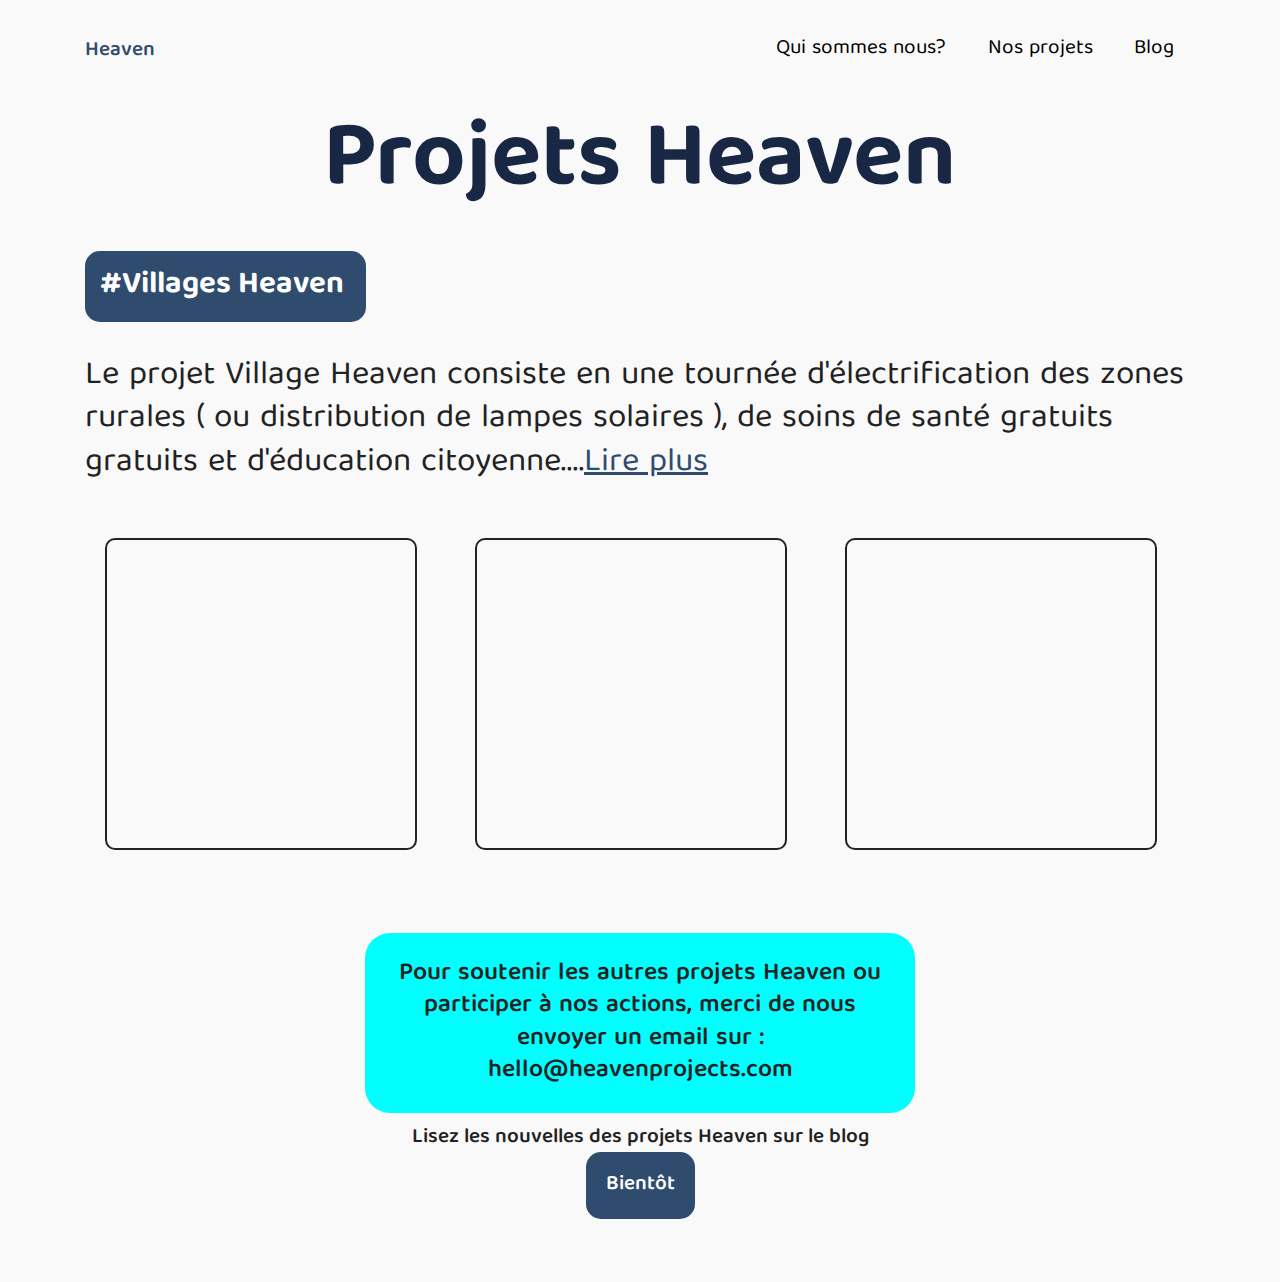
<file: projects.html>
<!doctype html>
<html class="js" lang="fr">

<head>
  <meta charset="UTF-8">
  <title>Les projets Heaven | Heaven</title>
  <meta name="description" content="Les projets que mènent Heaven">
  <meta name="viewport" content="width=device-width, initial-scale=1">

  <meta property="og:title" content="Les projets Heaven | Heaven">
  <meta property="og:type" content="website">
  <meta property="og:description" content="Les projets que mènent Heaven">
  <meta property="og:image" content="/icon.png">
  <meta name="theme-color" content="#3B6595">

  <link rel="manifest" href="site.webmanifest">
  <link rel="apple-touch-icon" href="icon.png">
  <link rel="icon" href="favicon.ico">
  <link rel="dns-prefetch" href="https://ajax.googleapis.com">
  <link rel="stylesheet" href="https://fonts.googleapis.com/css?family=Baloo Tamma 2:semi-bold,bold">
  <link rel="stylesheet" href="css/normalize.css">
  <link rel="stylesheet" href="css/main.css">

</head>

<body>

  <!-- God don't make mistakes, but he will make a way - 2chainz -->
  
	<nav class="navbar">
	 <div class="container">
		<a href="index.html" id="logo">Heaven</a>
		<div id="mob-menu">
		<div class="bar1"></div>
		<div class="bar2"></div>
		<div class="bar3"></div>
		</div>
		<div id="popout">
		<a href="index.html">Heaven</a>
		<a href="about.html">Qui sommes nous?</a>
        <a href="projects.html">Nos projets</a>
        <a href="">Blog</a>
		</div>
		<div id="menu">
		<ul id="menu_ul">
		<li><a href="about.html">Qui sommes nous?</a></li>
        <li><a href="projects.html">Nos projets</a></li>
        <li><a href="">Blog</a></li>
		</ul>	
		</div>
	 </div>
	</nav>
	
	<div class="main">
 
	<div class="container">
		<h1 class="center_text">Projets Heaven</h1>
		<section>
		<h2 class="project_title">#Villages Heaven</h2>
		<p>
	   Le projet Village Heaven consiste en une tournée d'électrification des
	   zones rurales ( ou distribution de lampes solaires ), de soins de santé
	   gratuits gratuits et d'éducation citoyenne.<span id="dots">...</span><a onclick="clicFunction()" id="clic_plus">Lire plus</a>
	   <span id="lire_plus">	   
	   <br>Les services déployés lors de ces tournées peuvent varier en fonction des besoins de chaque village.
	   Le but de ce projet est de faire de ces villages aux conditions de vie pénible, des villages où il
	   fait bon vivre, et assurer aux habitants de ces derniers le minimum vital.</span>
	   
		</p>
		<div class="odd-row">
			<div class="odd-col">
				<div class="team"></div>
			</div>
			<div class="odd-col">
				<div class="team"></div>
			</div>
			<div class="odd-col">
				<div class="team"></div>
			</div>
		</div>
	
		</section>
	
		<div class="cta">
		<p class="justify_text">
		Pour soutenir les autres projets Heaven ou
		participer à nos actions, merci de nous envoyer un email sur : hello@heavenprojects.com 
		</p>
		<span>Lisez les nouvelles des projets Heaven sur le blog<br>
			<a class="button">Bientôt</a>
		</span>
		</div>
	
  </div>
  </div> 
	
	<!-- GINO OUTTA HERE -->
	
  <script src="js/main.js"></script>
</body>

</html>
</file>
<file: css/main.css>
/* ==========================================================================
   Base styles: opinionated defaults
   ========================================================================== */

html {
  color: #222;
  font-size: 1.3em;
  line-height: 1.3;
  background: #f9f9f9;
}

/*
 * Remove text-shadow in selection highlight:
 * https://twitter.com/miketaylr/status/12228805301
 *
 * Vendor-prefixed and regular ::selection selectors cannot be combined:
 * https://stackoverflow.com/a/16982510/7133471
 *
 * Customize the background color to match your design.
 */

::-moz-selection {
  background: #b3d4fc;
  text-shadow: none;
}

::selection {
  background: #b3d4fc;
  text-shadow: none;
}

/*
 * A better looking default horizontal rule
 */

hr {
  display: block;
  height: 1px;
  border: 0;
  border-top: 1px solid #ccc;
  margin: 1em 0;
  padding: 0;
}

/*
 * Remove the gap between audio, canvas, iframes,
 * images, videos and the bottom of their containers:
 * https://github.com/h5bp/html5-boilerplate/issues/440
 */

audio,
canvas,
iframe,
img,
svg,
video {
  vertical-align: middle;
}

/*
 * Remove default fieldset styles.
 */

fieldset {
  border: 0;
  margin: 0;
  padding: 0;
}

/*
 * Allow only vertical resizing of textareas.
 */

textarea {
  resize: vertical;
}

/* ==========================================================================
   Pour la modélisation des boites, j'ai utilisé le modèle Flexbox
   ========================================================================== */   

body, button, input, select, textarea {
	font-family: 'Baloo tamma 2', Helvetica, sans-serif;
}

*,
:after,
:before {
	box-sizing:border-box;
	outline:0;
	-webkit-appearance:none;
	-moz-appearance:none;
	appearance:none
}

h1 {
	font-size: 4.5em;
	margin: 0;
}

h1, h2, h3, h4, h5, h6 {
	font-weight: 700;
	color: #182743;
}

p {
	font-size: 1.6em
}

a {
  text-decoration: none;
}

.button {
	background-color: #2F4C6F;
	border-radius: 15px;
	color: #fff;
	padding: 20px;
	display: inline-block;
	transition-duration: 0.4s;
	cursor: pointer;
}

.main {
	overflow: hidden
}

.container{
    width: 100%;
	padding-right: 15px;
	padding-left: 15px;
	margin-right: auto;
	margin-left: auto;
}

.wrapper{
	padding: 60px 0;
	width: 100%;
	justify-content: center;
}

#logo {
	position: relative;
	font-weight: 600;
	color: #2f4c6f
}

.home #logo {
	color: #fff
}

.navbar{
	position: relative;
	z-index: 101;
	padding: .75rem 1rem;
}

#menu a {
	color: #000;
}

.navbar .container {
	display: -webkit-flex;
	display: flex;
	flex-wrap: nowrap;
	align-items: center;
	justify-content: space-between;
	
}

#menu {
	display: -webkit-flex;
	display: flex;
	flex-basis: auto;
	align-items: center;
}

#menu_ul {
	display: -webkit-flex;
	display: flex;
	flex-direction: row;
	list-style: none;
}

#menu li {
	padding-right: 1rem;
	padding-left: 1rem;
}

#home-hero .odd-row {
	width: auto;
	height: auto;
	position: relative;
	top: -5em
}

#home-hero .col1, 
#home-hero .col2 {
	width: 50%;
}

#home-hero h1 {
	padding: 2em 0;
	color: #f9f9f9;
	font-size: 8em;
	position: relative;
	left: 50%;
	margin-left: -12px
}

#home-hero h2 {
	font-size: 2em;
	margin-left: .5em;
	position: relative;
    top: 3em;
}

.ven {
	color: #2F4C6F	
}

.pz {
	color: #2C61A2;
    font-weight: 900
}

.center_text {
  text-align: center;
}

.divider {
	border-left: 4px solid #417CC1;
	height: 100px;
	position: relative;
	display: inline-block;
	left: 50%;
	margin-left: -3px
}

.justify_text{
	max-width: 22em;
	margin: 0.5em auto;
	text-align: center
}

.odd-row {
	display: -webkit-flex;
	display: flex;
	flex-wrap: nowrap;
	justify-content: center;
	align-items: center
}

.odd-col {
  padding: 20px;
  text-align: center;
  align-self: auto;
  flex: 50%;
  width: 50%
}

.odd-col h2 {
	color: #2C61A2
}

.odd-col p {
  font-size: 1.3em;
}

.col1 {
	background-color: #2F4C6F;
	height: auto;
	width: 35%;
	align-self: auto;
}

.col2 {
	width: 65%;
	align-self: auto;
}

#odd-footer h2 {
	text-align: center;
	color: #2C61A2
}

.important_title {
	font-size: 3em;
}

.heaven_obj {
	color: #2C61A2;
	max-width: 9em;
	margin: 0 auto;
	text-decoration: underline double;
	border-radius: 36px;
	padding: 20px;
}

#heaven_team {
	text-align: center;
	position: relative;
	z-index: 3
}

.team-col {
  padding: 10px;
}

.team {
	width: 15em;
	height: 15em;
	border: 2px solid;
	border-radius: 10px;
}

.heaven_act {
	max-width: 40em;
	margin: 0 auto
}

.cta {
	font-weight: 600;
	text-align: center;
	margin: 3em auto;
	max-width: 40em;
}

.cta p {
	font-size: 25px;
	border-radius: 1em;
	padding: 1em;
	background: #0ff;
}

.l0{
    position: relative;
	right: 7em;
	bottom: 4em
}

.r0 {
   position: relative;
   left: 7em;
   top: 4em
}

.l1 {
  float: left
}

.r1 {
  float: right
}

.r2 {
  position: relative;
  left: 50%;
}

.project_title {
  background-color: #2F4C6F;
  max-width: 9em;
  padding: 15px;
  border-radius: 15px;
  color: #fff;
}

#lire_plus {
	display: none
}

#clic_plus {
	color : #2F4C6F;
	text-decoration: underline;
	transition-duration: 0.4s;
	cursor: pointer;
}

.tl {
	position: absolute;
	top: -12em;
}

.tr {
 position: absolute;
 right: 0;
}

#menu li {
	-webkit-transition: all 0.4s;
    transition: all 0.4s;
    top: 0;
}

#menu ul li a:after {
	content: "";
    width: 0;
	display: block;
    height: 4px;
    background: #2C61A2;
    -webkit-transition: all 500ms ease 0s;
    transition: all 500ms ease 0s;
}

#menu li a:hover:after {
    width: 100%;
}

#mob-menu {
	position: fixed;
	right: 24px;
	z-index: 1;
	box-shadow: 0 3px 3px rgba(0, 0, 0, 0.1);
	background: #ececec;
	padding: 6px 8px;
	border-radius: 1em;
}

.bar1, .bar2, .bar3 {
  width: 30px;
  height: 3px;
  background-color: #000;
  margin: 6px 0;
  transition: 0.4s;
}

.change .bar1 {
  -webkit-transform: rotate(-45deg) translate(-9px, 6px);
  transform: rotate(-45deg) translate(-6px, 6px);
}

.change .bar2 {
	opacity: 0;
	}

.change .bar3 {
  -webkit-transform: rotate(45deg) translate(-8px, -8px);
  transform: rotate(45deg) translate(-7px, -7px);
}

#popout {
	position: fixed;
	height: 100%;
	width: 270px;
	background: #f9f9f9;
	top: 0;
	left: -270px;
	overflow-x: hidden;
	padding-top: 20px;
	transition: 0.5s;
	z-index: 1;
}

#popout a {
	color: #000;
	font-size: 28px;
	transition: 0.3s;
	display: block;
	padding: 20px;
}

.left {
	left: 0 !important;
}

.bgcolor {
	background-color : rgba(0,0,0,0.4);
}
/* ==========================================================================
   Helper classes
   ========================================================================== */

/*
 * Hide visually and from screen readers
 */

.hidden,
[hidden] {
  display: none !important;
}

/*
 * Hide only visually, but have it available for screen readers:
 * https://snook.ca/archives/html_and_css/hiding-content-for-accessibility
 *
 * 1. For long content, line feeds are not interpreted as spaces and small width
 *    causes content to wrap 1 word per line:
 *    https://medium.com/@jessebeach/beware-smushed-off-screen-accessible-text-5952a4c2cbfe
 */

.sr-only {
  border: 0;
  clip: rect(0, 0, 0, 0);
  height: 1px;
  margin: -1px;
  overflow: hidden;
  padding: 0;
  position: absolute;
  white-space: nowrap;
  width: 1px;
  /* 1 */
}

/*
 * Extends the .sr-only class to allow the element
 * to be focusable when navigated to via the keyboard:
 * https://www.drupal.org/node/897638
 */

.sr-only.focusable:active,
.sr-only.focusable:focus {
  clip: auto;
  height: auto;
  margin: 0;
  overflow: visible;
  position: static;
  white-space: inherit;
  width: auto;
}

/*
 * Hide visually and from screen readers, but maintain layout
 */

.invisible {
  visibility: hidden;
}

/*
 * Clearfix: contain floats
 *
 * For modern browsers
 * 1. The space content is one way to avoid an Opera bug when the
 *    `contenteditable` attribute is included anywhere else in the document.
 *    Otherwise it causes space to appear at the top and bottom of elements
 *    that receive the `clearfix` class.
 * 2. The use of `table` rather than `block` is only necessary if using
 *    `:before` to contain the top-margins of child elements.
 */

.clearfix::before,
.clearfix::after {
  content: " ";
  display: table;
}

.clearfix::after {
  clear: both;
}

/* ==========================================================================
   Media Queries for Responsive Design.
   
   ========================================================================== */

@media (max-width: 700px) {
 #menu {
	 display: none
 }
 
 .odd-row {
	 display: block
 }
 
 #home-hero .col2 {
  width: 100%;
}
 
 #home-hero h1 {
	 font-size: 4em;
	 margin-left: -64px;
 }
 
 #home-hero h2 {
	top: 0
}
 
 .l0 {
	 position: absolute;
	 bottom: inherit;
	 right: inherit
 }
 
 .heaven_obj.center_text {
  font-size: 2em;
	}
	
 .l1 {
  display: none;
  }

  .col1, .col2,
  .odd-col, .odd-col img  {
  width: 100%;
	}
	
	.r2 {
  left: 25%
	}
	
	.c3 {
  margin: 1em !important;
	}
	
	.button {
  margin: 1em;
	}
	
	h1 {
	font-size: 2.5em;
	}
	
	p {
	font-size: 1.2em;
	}
	
	.odd-col p {
  font-size: 1em;
	}
	
	.tl {
  left: -10em;
  top: -15em;
	}
	
	.tr {
  right: -10em;
  opacity: 0.6
	}
}

@media (min-width: 992px) {
 .container {
  max-width:960px
 }
}

@media only screen and (min-width: 768px) {
  .container {
      max-width:720px
  }
  
  #mob-menu {
	  display: none
  }
}

@media (min-width: 1200px) {
 .container {
  max-width:1140px
 }


@media print,
  (-webkit-min-device-pixel-ratio: 1.25),
  (min-resolution: 1.25dppx),
  (min-resolution: 120dpi) {
  /* Style adjustments for high resolution devices */
}

/* ==========================================================================
   Print styles.
   Inlined to avoid the additional HTTP request:
   https://www.phpied.com/delay-loading-your-print-css/
   ========================================================================== */

@media print {
  *,
  *::before,
  *::after {
    background: #fff !important;
    color: #000 !important;
    /* Black prints faster */
    box-shadow: none !important;
    text-shadow: none !important;
  }

  a,
  a:visited {
    text-decoration: underline;
  }

  a[href]::after {
    content: " (" attr(href) ")";
  }

  abbr[title]::after {
    content: " (" attr(title) ")";
  }

  /*
   * Don't show links that are fragment identifiers,
   * or use the `javascript:` pseudo protocol
   */
  a[href^="#"]::after,
  a[href^="javascript:"]::after {
    content: "";
  }

  pre {
    white-space: pre-wrap !important;
  }

  pre,
  blockquote {
    border: 1px solid #999;
    page-break-inside: avoid;
  }

  /*
   * Printing Tables:
   * https://web.archive.org/web/20180815150934/http://css-discuss.incutio.com/wiki/Printing_Tables
   */
  thead {
    display: table-header-group;
  }

  tr,
  img {
    page-break-inside: avoid;
  }

  p,
  h2,
  h3 {
    orphans: 3;
    widows: 3;
  }

  h2,
  h3 {
    page-break-after: avoid;
  }
}
</file>
